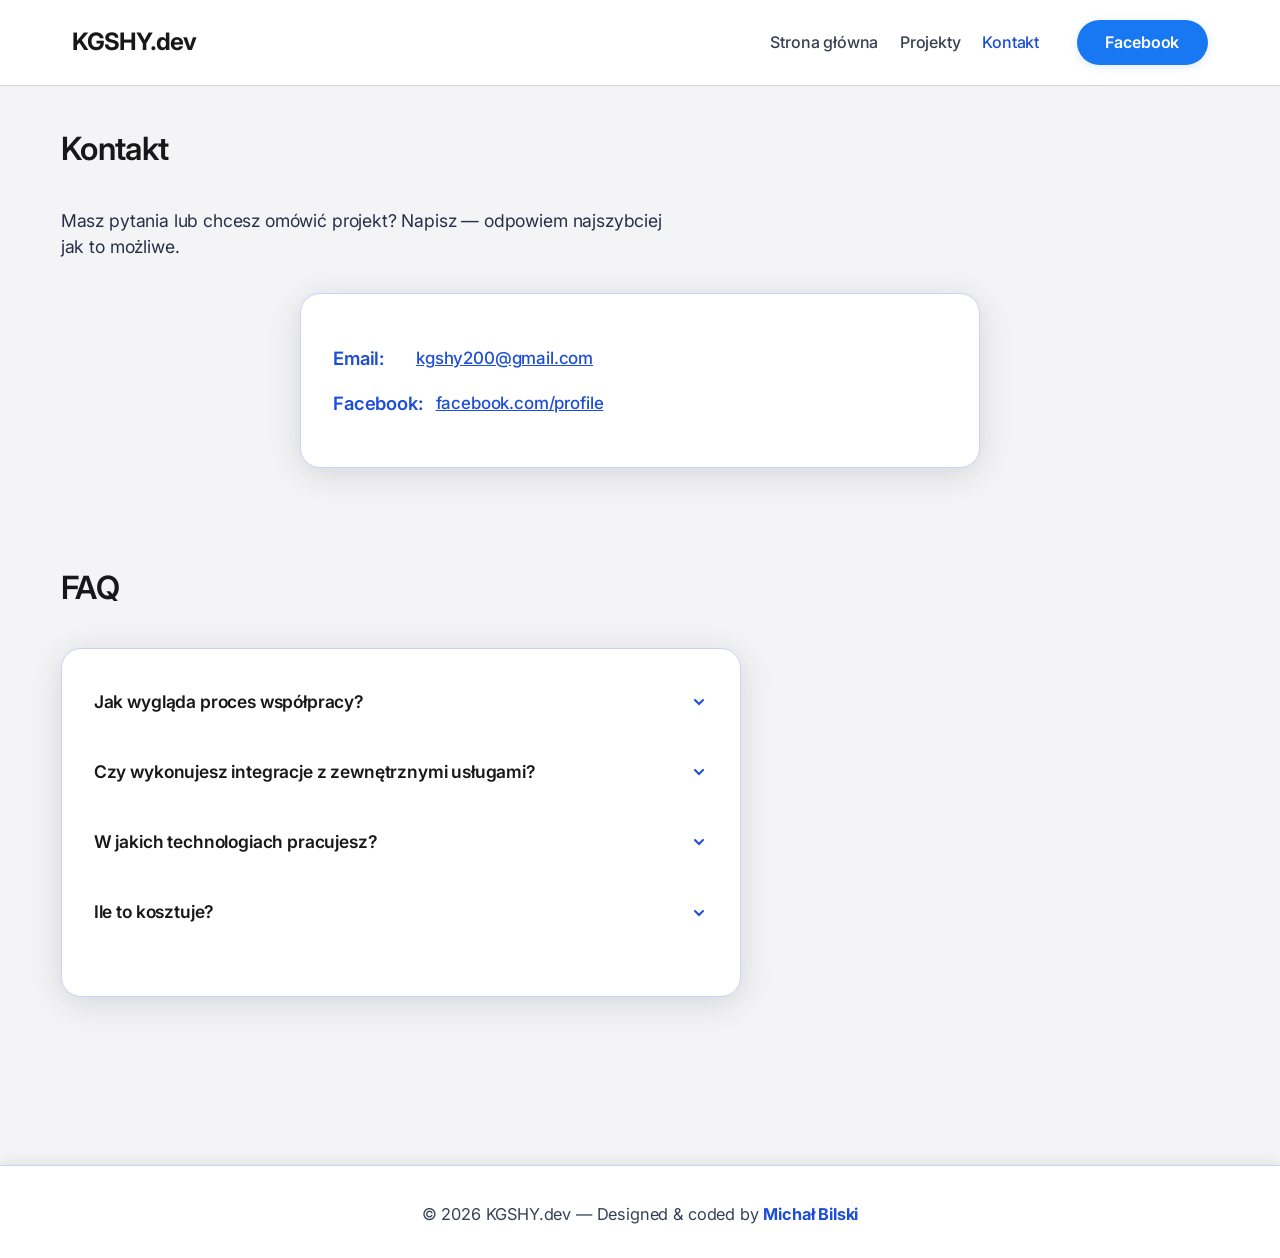
<file: kontakt.html>
<!DOCTYPE html>
<html lang="pl">
  <head>
    <meta charset="UTF-8" />
    <title>Kontakt — KGSHY.dev</title>
    <meta name="viewport" content="width=device-width, initial-scale=1.0" />
    <link rel="preconnect" href="https://fonts.googleapis.com" />
    <link rel="preconnect" href="https://fonts.gstatic.com" crossorigin />
    <link
      href="https://fonts.googleapis.com/css2?family=Inter:wght@400;500;600;700&display=swap"
      rel="stylesheet"
    />
    <link rel="stylesheet" href="style.css" />
  </head>
  <body>
    <header>
      <div class="navbar">
        <a href="index.html" class="navbar-logo">KGSHY.dev</a>
        <nav>
          <ul>
            <li><a href="index.html">Strona główna</a></li>
            <li><a href="projekty.html">Projekty</a></li>
            <li><a href="kontakt.html" class="active">Kontakt</a></li>
            <li>
              <a
                href="https://www.facebook.com/profile.php?id=61570677020871"
                target="_blank"
                rel="noopener noreferrer"
                class="cta-btn cta-btn--facebook"
                >Facebook</a
              >
            </li>
          </ul>
        </nav>
      </div>
    </header>

    <main class="page-single">
      <section class="section">
        <h1 class="section-title">Kontakt</h1>
        <p class="page-intro">Masz pytania lub chcesz omówić projekt? Napisz — odpowiem najszybciej jak to możliwe.</p>
        <div class="contact-section">
          <ul class="contact-list">
            <li>
              <span class="contact-label">Email:</span>
              <a href="mailto:kgshy200@gmail.com" class="contact-link">kgshy200@gmail.com</a>
            </li>
            <li>
              <span class="contact-label">Facebook:</span>
              <a
                href="https://www.facebook.com/profile.php?id=61570677020871"
                target="_blank"
                rel="noopener noreferrer"
                class="contact-link"
                >facebook.com/profile</a
              >
            </li>
          </ul>
        </div>
      </section>

      <section class="section">
        <h2 class="section-title">FAQ</h2>
        <div class="faq">
          <div class="faq-item">
            <div class="faq-q" onclick="toggleFaq(0)">
              Jak wygląda proces współpracy?
              <svg width="18" height="18" fill="none">
                <path
                  d="M5 7l4 4 4-4"
                  stroke="#1d4ed8"
                  stroke-width="2"
                  stroke-linecap="round"
                />
              </svg>
            </div>
            <div class="faq-a">
              Najpierw poznaję Twój projekt i cele, następnie przygotowuję ofertę oraz design.
              Praca odbywa się iteracyjnie — Ty decydujesz na każdym etapie.
            </div>
          </div>
          <div class="faq-item">
            <div class="faq-q" onclick="toggleFaq(1)">
              Czy wykonujesz integracje z zewnętrznymi usługami?
              <svg width="18" height="18" fill="none">
                <path
                  d="M5 7l4 4 4-4"
                  stroke="#1d4ed8"
                  stroke-width="2"
                  stroke-linecap="round"
                />
              </svg>
            </div>
            <div class="faq-a">
              Tak, mam doświadczenie z API (Stripe, Auth0, CRM, ERP) oraz integracjami
              backend/frontend.
            </div>
          </div>
          <div class="faq-item">
            <div class="faq-q" onclick="toggleFaq(2)">
              W jakich technologiach pracujesz?
              <svg width="18" height="18" fill="none">
                <path
                  d="M5 7l4 4 4-4"
                  stroke="#1d4ed8"
                  stroke-width="2"
                  stroke-linecap="round"
                />
              </svg>
            </div>
            <div class="faq-a">
              Specjalizuję się w React, Next.js, Tailwind, Node.js, TypeScript oraz dbam o design w
              Figma.
            </div>
          </div>
          <div class="faq-item">
            <div class="faq-q" onclick="toggleFaq(3)">
              Ile to kosztuje?
              <svg width="18" height="18" fill="none">
                <path
                  d="M5 7l4 4 4-4"
                  stroke="#1d4ed8"
                  stroke-width="2"
                  stroke-linecap="round"
                />
              </svg>
            </div>
            <div class="faq-a">
              Cena zależy od zakresu projektu, poziomu złożoności oraz wymagań. Każdą wycenę
              przygotowuję indywidualnie po zapoznaniu się z Twoimi potrzebami. Skontaktuj się, aby
              uzyskać darmową wycenę!
            </div>
          </div>
        </div>
      </section>
    </main>

    <footer>
      © 2026 KGSHY.dev &mdash; Designed & coded by
      <b style="color:var(--color-secondary);font-weight:700;">Michał Bilski</b>
    </footer>

    <script>
      function toggleFaq(idx) {
        const qs = document.querySelectorAll('.faq-q');
        const as = document.querySelectorAll('.faq-a');
        qs.forEach((q, i) => {
          q.classList.toggle('active', i === idx && !as[i].classList.contains('open'));
        });
        as.forEach((a, i) => {
          if (i === idx) {
            a.classList.toggle('open');
            if (a.classList.contains('open')) a.style.maxHeight = '170px';
            else a.style.maxHeight = null;
          } else {
            a.classList.remove('open');
            qs[i].classList.remove('active');
            a.style.maxHeight = null;
          }
        });
      }

      document.querySelectorAll('.faq-q').forEach((el, i) => {
        el.setAttribute('tabindex', '0');
        el.onkeydown = (e) => {
          if (e.key === 'Enter' || e.key === ' ') toggleFaq(i);
        };
      });
    </script>
  </body>
</html>
</file>
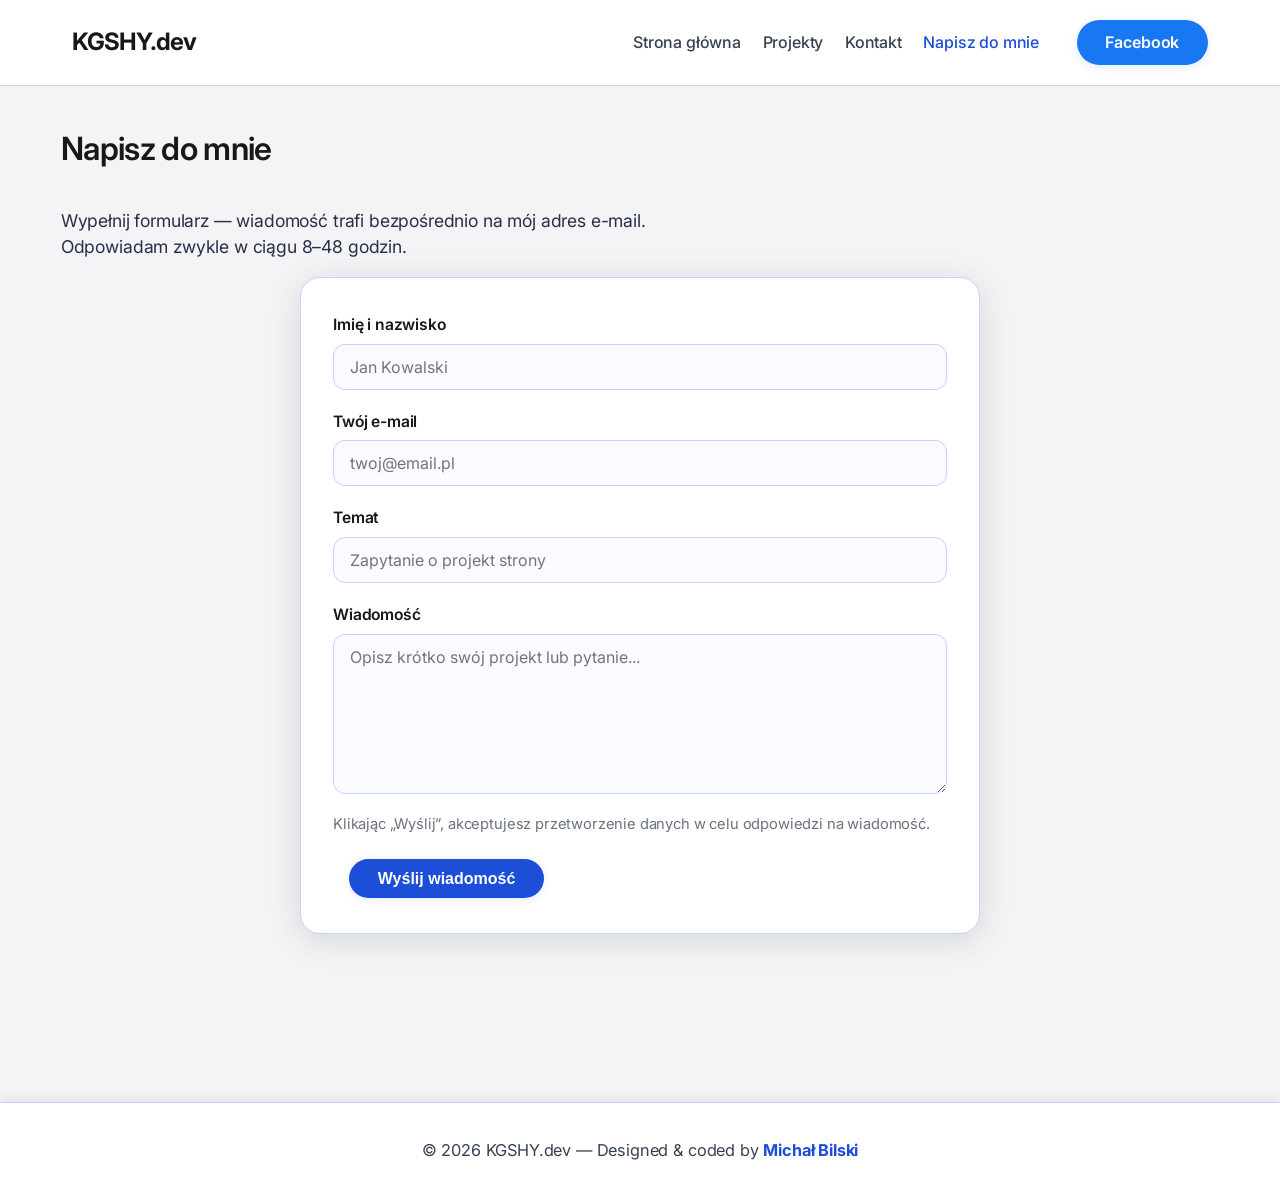
<file: napisz-do-mnie.html>
<!DOCTYPE html>
<html lang="pl">
  <head>
    <meta charset="UTF-8" />
    <title>Napisz do mnie — KGSHY.dev</title>
    <meta name="viewport" content="width=device-width, initial-scale=1.0" />
    <link rel="preconnect" href="https://fonts.googleapis.com" />
    <link rel="preconnect" href="https://fonts.gstatic.com" crossorigin />
    <link
      href="https://fonts.googleapis.com/css2?family=Inter:wght@400;500;600;700&display=swap"
      rel="stylesheet"
    />
    <link rel="stylesheet" href="style.css" />
  </head>
  <body>
    <header>
      <div class="navbar">
        <a href="index.html" class="navbar-logo">KGSHY.dev</a>
        <nav>
          <ul>
            <li><a href="index.html">Strona główna</a></li>
            <li><a href="projekty.html">Projekty</a></li>
            <li><a href="kontakt.html">Kontakt</a></li>
            <li><a href="napisz-do-mnie.html" class="active">Napisz do mnie</a></li>
            <li>
              <a
                href="https://www.facebook.com/profile.php?id=61570677020871"
                target="_blank"
                rel="noopener noreferrer"
                class="cta-btn cta-btn--facebook"
                >Facebook</a
              >
            </li>
          </ul>
        </nav>
      </div>
    </header>

    <main class="page-single">
      <section class="section">
        <h1 class="section-title">Napisz do mnie</h1>
        <p class="page-intro">
          Wypełnij formularz — wiadomość trafi bezpośrednio na mój adres e-mail. Odpowiadam zwykle w
          ciągu 8–48 godzin.
        </p>

        <form
          class="contact-form"
          action="https://formsubmit.co/kgshy200@gmail.com"
          method="POST"
        >
          <input type="hidden" name="_subject" value="Nowa wiadomość z formularza KGSHY.dev" />
          <input type="hidden" name="_template" value="table" />
          <input type="hidden" name="_captcha" value="true" />
          <input type="hidden" name="_next" value="dziekujemy.html" />
          <input type="text" name="_honey" style="display: none" tabindex="-1" autocomplete="off" />

          <div class="form-row">
            <label for="name">Imię i nazwisko</label>
            <input type="text" id="name" name="name" required placeholder="Jan Kowalski" />
          </div>

          <div class="form-row">
            <label for="email">Twój e-mail</label>
            <input
              type="email"
              id="email"
              name="email"
              required
              placeholder="twoj@email.pl"
            />
          </div>

          <div class="form-row">
            <label for="subject">Temat</label>
            <input
              type="text"
              id="subject"
              name="subject"
              required
              placeholder="Zapytanie o projekt strony"
            />
          </div>

          <div class="form-row">
            <label for="message">Wiadomość</label>
            <textarea
              id="message"
              name="message"
              required
              placeholder="Opisz krótko swój projekt lub pytanie..."
            ></textarea>
          </div>

          <p class="form-hint">
            Klikając „Wyślij”, akceptujesz przetworzenie danych w celu odpowiedzi na wiadomość.
          </p>

          <button type="submit" class="cta-btn form-submit">Wyślij wiadomość</button>
        </form>
      </section>
    </main>

    <footer>
      © 2026 KGSHY.dev &mdash; Designed & coded by
      <b style="color:var(--color-secondary);font-weight:700;">Michał Bilski</b>
    </footer>
  </body>
</html>
</file>
<file: style.css>
:root {
  --color-bg: #f4f4f6;
  --color-white: #ffffff;
  --color-primary: #181818;
  --color-secondary: #1d4ed8;
  --color-gray: #d1d5db;
  --color-muted: #374151;
  --radius: 20px;
  --transition: 0.22s cubic-bezier(.4, 0, .2, 1);
  --shadow: 0 6px 32px 0 rgba(40, 50, 60, 0.15);
}

* {
  box-sizing: border-box;
  margin: 0;
  padding: 0;
}

html,
body {
  font-family: 'Inter', system-ui, sans-serif;
  background: var(--color-bg);
  color: var(--color-primary);
  min-height: 100%;
  width: 100%;
}

body {
  line-height: 1.5;
  letter-spacing: -.01em;
}

header {
  background: var(--color-white);
  box-shadow: 0 1px 0 var(--color-gray);
  position: sticky;
  top: 0;
  z-index: 100;
}

.navbar {
  display: flex;
  align-items: center;
  justify-content: space-between;
  max-width: 1200px;
  margin: 0 auto;
  padding: 1.25rem 2rem;
}

.navbar-logo {
  font-size: 1.5rem;
  font-weight: 700;
  letter-spacing: -0.04em;
  color: var(--color-primary);
  display: flex;
  align-items: center;
  text-decoration: none;
}

nav ul {
  display: flex;
  gap: 1.35rem;
  align-items: center;
  flex-wrap: wrap;
  justify-content: center;
}

nav ul li {
  list-style: none;
}

nav ul li a {
  color: var(--color-muted);
  text-decoration: none;
  font-weight: 500;
  transition: color var(--transition);
  font-size: 1rem;
  padding: 5px 0;
  position: relative;
}

nav ul li a.active,
nav ul li a:hover {
  color: var(--color-secondary);
}

.cta-btn {
  background: var(--color-secondary);
  color: var(--color-white);
  padding: 0.65em 1.8em;
  border-radius: 999px;
  margin-left: 1rem;
  font-weight: 600;
  font-size: 1rem;
  box-shadow: 0 2px 10px 0 rgba(29, 78, 216, 0.11);
  border: none;
  cursor: pointer;
  transition: box-shadow var(--transition), transform var(--transition), background var(--transition);
  text-decoration: none;
  display: inline-block;
}

.cta-btn:hover {
  background: #2563eb;
  box-shadow: 0 4px 24px 0 rgba(29, 78, 216, 0.18);
  transform: translateY(-2px) scale(1.04);
}

.cta-btn--facebook {
  background: #1877f2;
  box-shadow: 0 2px 10px 0 rgba(24, 119, 242, 0.15);
}

.cta-btn--facebook:hover {
  background: #166fe5;
  box-shadow: 0 4px 24px 0 rgba(24, 119, 242, 0.22);
}

main {
  max-width: 1200px;
  margin: 0 auto;
  padding: 2.5rem 1.3rem;
  display: flex;
  flex-direction: column;
  gap: 5rem;
}

main.page-single {
  gap: 2rem;
}

.hero {
  display: flex;
  flex-direction: column;
  gap: 2.5rem;
  align-items: flex-start;
  margin-top: 2rem;
}

.hero-headline {
  font-size: 2.8rem;
  font-weight: 700;
  letter-spacing: -0.055em;
  color: var(--color-primary);
  max-width: 700px;
  line-height: 1.08;
}

.hero-desc {
  font-size: 1.25rem;
  color: #283048;
  max-width: 540px;
  font-weight: 400;
  line-height: 1.5;
  margin: 2rem 0;
}

.hero-cta {
  display: flex;
  gap: 1.2rem;
  flex-wrap: wrap;
}

.hero-img {
  max-width: 520px;
  width: 100%;
  aspect-ratio: 16/9;
  border-radius: var(--radius);
  background: linear-gradient(90deg, #c7d2fe 0%, #f3f4f6 100%);
  box-shadow: 0 8px 40px 4px rgba(30, 64, 175, 0.12);
  overflow: hidden;
  margin-top: 2rem;
  display: flex;
  align-items: center;
  justify-content: center;
  position: relative;
}

.custom-file-input {
  margin-top: 5px;
  padding: 0.4em 0.9em;
  border-radius: 999px;
  border: 1px solid #c7d2fe;
  background: #f4f6ff;
  color: #1d4ed8;
  font-weight: 500;
  font-size: 0.98rem;
  cursor: pointer;
  transition: background var(--transition);
  outline: none;
  margin-right: 9px;
}

.custom-file-input:hover,
.custom-file-input:focus {
  background: #e0e7ff;
}

.hero-img-controls {
  margin-top: 0.7rem;
  display: flex;
  gap: 0.7rem;
}

.section-title {
  font-size: 2rem;
  font-weight: 600;
  margin-bottom: 2.2rem;
  letter-spacing: -0.02em;
  color: var(--color-primary);
}

.page-intro {
  color: #283048;
  font-size: 1.1rem;
  max-width: 620px;
  margin-bottom: 1rem;
}

.projects-grid {
  display: grid;
  grid-template-columns: repeat(auto-fit, minmax(320px, 1fr));
  gap: 2.2rem;
}

.project-card {
  background: var(--color-white);
  border-radius: var(--radius);
  box-shadow: var(--shadow);
  padding: 2rem 1.5rem 1.5rem 1.5rem;
  display: flex;
  flex-direction: column;
  gap: 1.1rem;
  transition: transform var(--transition), box-shadow var(--transition);
  position: relative;
  border: 1px solid #c7d2fe;
}

.project-card:hover {
  transform: translateY(-5px) scale(1.022);
  box-shadow: 0 12px 42px 0 rgba(29, 78, 216, 0.13);
  border-color: #6366f1;
}

.project-icon {
  font-size: 2.7rem;
  color: var(--color-secondary);
  margin-bottom: 0.7rem;
}

.project-title {
  font-size: 1.23rem;
  font-weight: 600;
  color: var(--color-primary);
}

.project-desc {
  color: #374151;
  font-size: 1.07rem;
}

.project-link {
  color: var(--color-secondary);
  font-weight: 500;
  text-decoration: underline;
  font-size: 1rem;
  margin-top: 0.8rem;
  align-self: flex-start;
  transition: color var(--transition);
  cursor: pointer;
}

.project-link:hover {
  color: #2563eb;
  text-decoration-thickness: 2px;
}

.section {
  margin-bottom: 4rem;
}

.contact-section {
  background: var(--color-white);
  border-radius: var(--radius);
  box-shadow: var(--shadow);
  padding: 2.2rem 2rem 2rem 2rem;
  margin-top: 2rem;
  border: 1px solid #c7d2fe;
  max-width: 680px;
  width: 100%;
  margin-left: auto;
  margin-right: auto;
}

.contact-list {
  margin-top: 1rem;
  list-style: none;
  padding-left: 0;
}

.contact-list li {
  margin-bottom: 1.1rem;
  font-size: 1.15rem;
  color: var(--color-primary);
  display: flex;
  align-items: center;
  gap: 13px;
}

.contact-label {
  font-weight: 600;
  color: var(--color-secondary);
  min-width: 70px;
  display: inline-block;
}

.contact-link {
  color: var(--color-secondary);
  font-weight: 500;
  text-decoration: underline;
  transition: color var(--transition);
  font-size: 1.06rem;
}

.contact-link:hover {
  color: #2563eb;
}

.faq {
  background: var(--color-white);
  border-radius: var(--radius);
  box-shadow: var(--shadow);
  padding: 2.2rem 2rem 2rem 2rem;
  margin-top: 2rem;
  border: 1px solid #c7d2fe;
  max-width: 680px;
  width: 100%;
}

.faq-item {
  margin-bottom: 1.7rem;
}

.faq-q {
  font-weight: 600;
  color: var(--color-primary);
  cursor: pointer;
  display: flex;
  align-items: center;
  justify-content: space-between;
  font-size: 1.09rem;
  padding: 0.3em 0;
  transition: color var(--transition);
}

.faq-q.active {
  color: var(--color-secondary);
}

.faq-a {
  color: #374151;
  font-size: 1rem;
  margin-top: 0.4rem;
  max-height: 0;
  overflow: hidden;
  transition: max-height 0.25s cubic-bezier(.4, 0, .2, 1);
}

.faq-a.open {
  max-height: 250px;
  margin-bottom: 0.4rem;
}

.contact-form {
  background: var(--color-white);
  border-radius: var(--radius);
  box-shadow: var(--shadow);
  padding: 2.2rem 2rem;
  border: 1px solid #c7d2fe;
  max-width: 680px;
  width: 100%;
  margin: 0 auto;
  display: flex;
  flex-direction: column;
  gap: 1.25rem;
}

.form-row {
  display: flex;
  flex-direction: column;
  gap: 0.45rem;
}

.form-row label {
  font-weight: 600;
  font-size: 0.98rem;
  color: var(--color-primary);
}

.form-row input,
.form-row textarea {
  font-family: inherit;
  font-size: 1rem;
  padding: 0.75rem 1rem;
  border-radius: 12px;
  border: 1px solid #c7d2fe;
  background: #fafbff;
  color: var(--color-primary);
  transition: border-color var(--transition), box-shadow var(--transition);
  width: 100%;
  resize: vertical;
}

.form-row input:focus,
.form-row textarea:focus {
  outline: none;
  border-color: var(--color-secondary);
  box-shadow: 0 0 0 3px rgba(29, 78, 216, 0.12);
}

.form-row textarea {
  min-height: 160px;
}

.form-hint {
  color: #6b7280;
  font-size: 0.92rem;
  line-height: 1.45;
}

.form-submit {
  align-self: flex-start;
  margin-top: 0.25rem;
}

.thank-you-box {
  background: var(--color-white);
  border-radius: var(--radius);
  box-shadow: var(--shadow);
  padding: 2.5rem 2rem;
  border: 1px solid #c7d2fe;
  max-width: 560px;
  margin: 2rem auto 0;
  text-align: center;
}

.thank-you-box p {
  color: #374151;
  margin-top: 0.75rem;
  font-size: 1.05rem;
}

footer {
  background: var(--color-white);
  border-top: 1px solid #c7d2fe;
  padding: 2.2rem 0 2rem 0;
  text-align: center;
  color: #364254;
  font-size: 1.02rem;
  margin-top: 4rem;
  letter-spacing: -0.01em;
  box-shadow: 0 -2px 12px 0 rgba(40, 50, 60, 0.10);
}

@media (max-width: 768px) {
  .navbar {
    flex-direction: column;
    padding: 1rem 1rem;
    gap: 0.8rem;
  }

  .hero-headline {
    font-size: 2.1rem;
  }

  .hero-img {
    margin-top: 1rem;
  }

  .section-title {
    font-size: 1.32rem;
  }

  .projects-grid {
    gap: 1.2rem;
  }
}

@media (max-width: 540px) {
  main {
    padding: 1.5rem 0.5rem;
  }

  .hero {
    gap: 1.1rem;
  }
}
</file>
